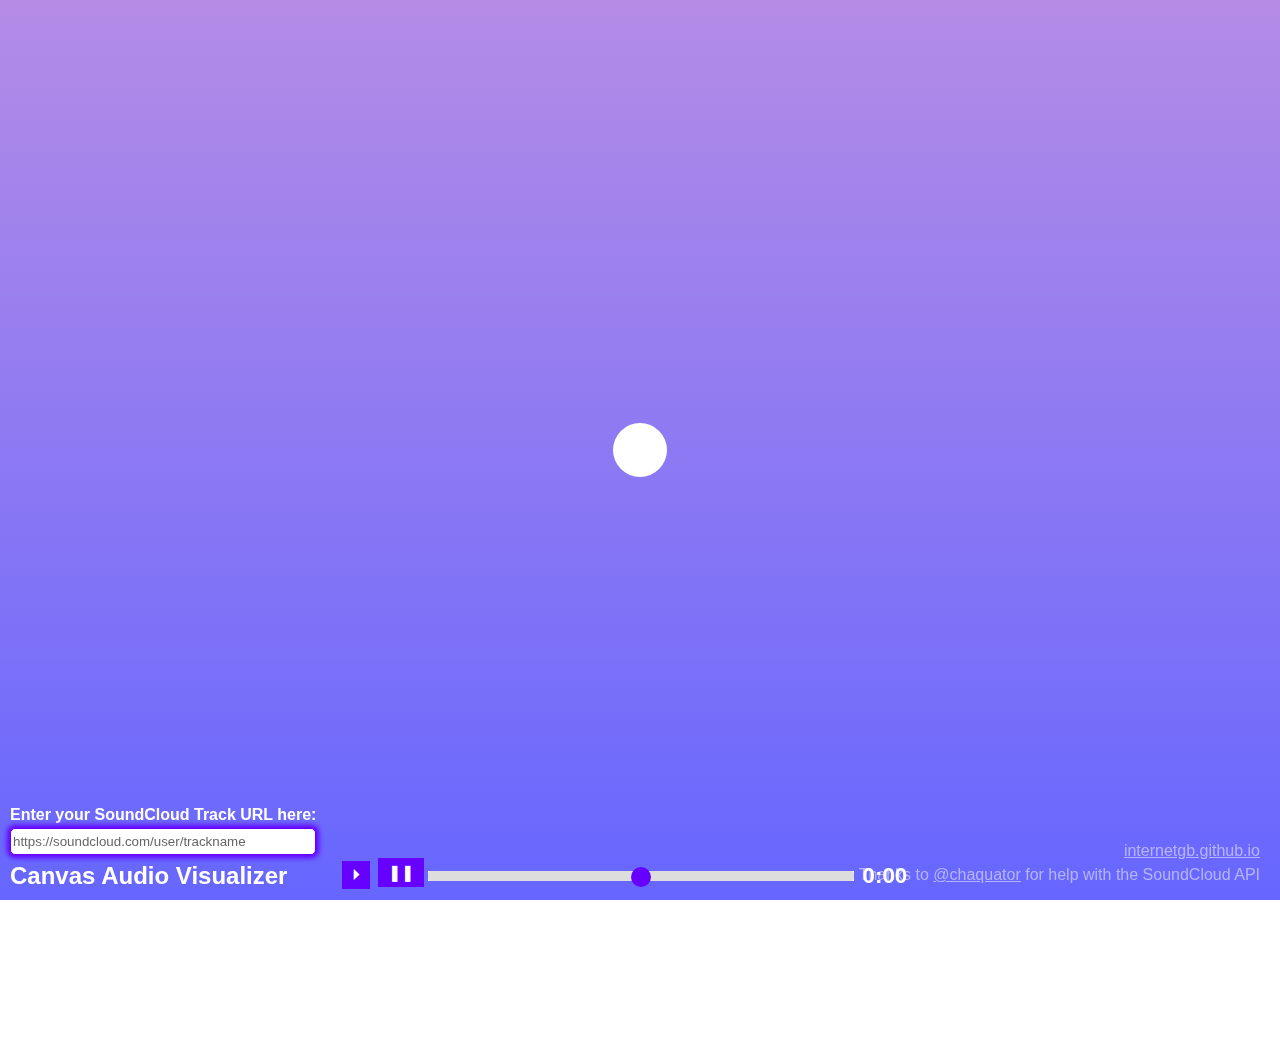
<file: audiovisualizer/index.html>
<!doctype html>
<html lang="en">
	<head>		
		<title id="pagetitle">Audio Visualizer</title>
		
		<link href="audicon.ico" rel="shortcut icon" type="image/x-icon">
		<link rel="stylesheet" type="text/css" href="style.css"/>
		<script type="text/javascript" src="script.js"></script>
		
		<div id="hideHead">
			<iframe id="soundcloud" allowtransparency="true" scrolling="no" frameborder="no" src="https://w.soundcloud.com/icon/?url=http%3A%2F%2Fsoundcloud.com&color=white_orange&size=32" style="width: 32px; height: 32px;"></iframe>
		</div>
	</head>
	
	<body onload="initPage()">
		<canvas id="visualizer_render"></canvas>
			
		<div id="image">
			<img id="artwork" width="150" height="150">
		</div>
		
		<div id="artisttitle">
			<h1 id="artistname"></h1>
		</div>
				
		<div id="songtitle">
				<h1 id="songname"></h1>
		</div>
			
		<div id="hideBody">
			<div id="title">
				<h2>Canvas Audio Visualizer</h2>
			</div>
				
			<div id="instruction">
				<h4>Enter your SoundCloud Track URL here:</h4>
			</div>
			
			<div id="URLbox">
				<input 
					id="input_URL" 
					type="textbox"
					class="textbox"
					name="URL"
					type="text" 
					value="https://soundcloud.com/user/trackname"
					style="width: 300px;"
					onclick="autoSelect()"
				/>		
			</div>
			
			<div id="controls">
				<div id="button_play">
					<button 
						type="button"
						class="button"
						onclick="handleButton()" 
						style="position: relative; right: 86px;"
					>&#x23f5;</button>
				</div>
					
				<div id="button_pause">
					<button
						type="button"
						class="button"
						onclick="togglepause()"
						style="position: relative; right: 50px;"
					>&#10074;&#10074;</button>
				</div>
				
				<div id="scrubber">
					<input onmouseover="isSeeking = 1" onmouseout="isSeeking = 0" onclick="audio.currentTime = document.getElementById('audioTime').value * (audio.duration / 100);" type="range" id="audioTime" style="width:33.3vw">
				</div>
				
				<div id="audioCurrentTime">
					<h1 id="time" style="position: relative; left: 10px;"></h1>
				</div>
			</div>
			
			<div id="homelink">
				<a class="link" href="https://internetgb.github.io/">internetgb.github.io</a>	
			</div>
			
			<div id="credit">
				<p> Thanks to
					<a class="link" href="https://twitter.com/chaquator">@chaquator</a>	
					for help with the SoundCloud API
				</p>
			</div>
		</div>
	</body>
	
</html>
</file>
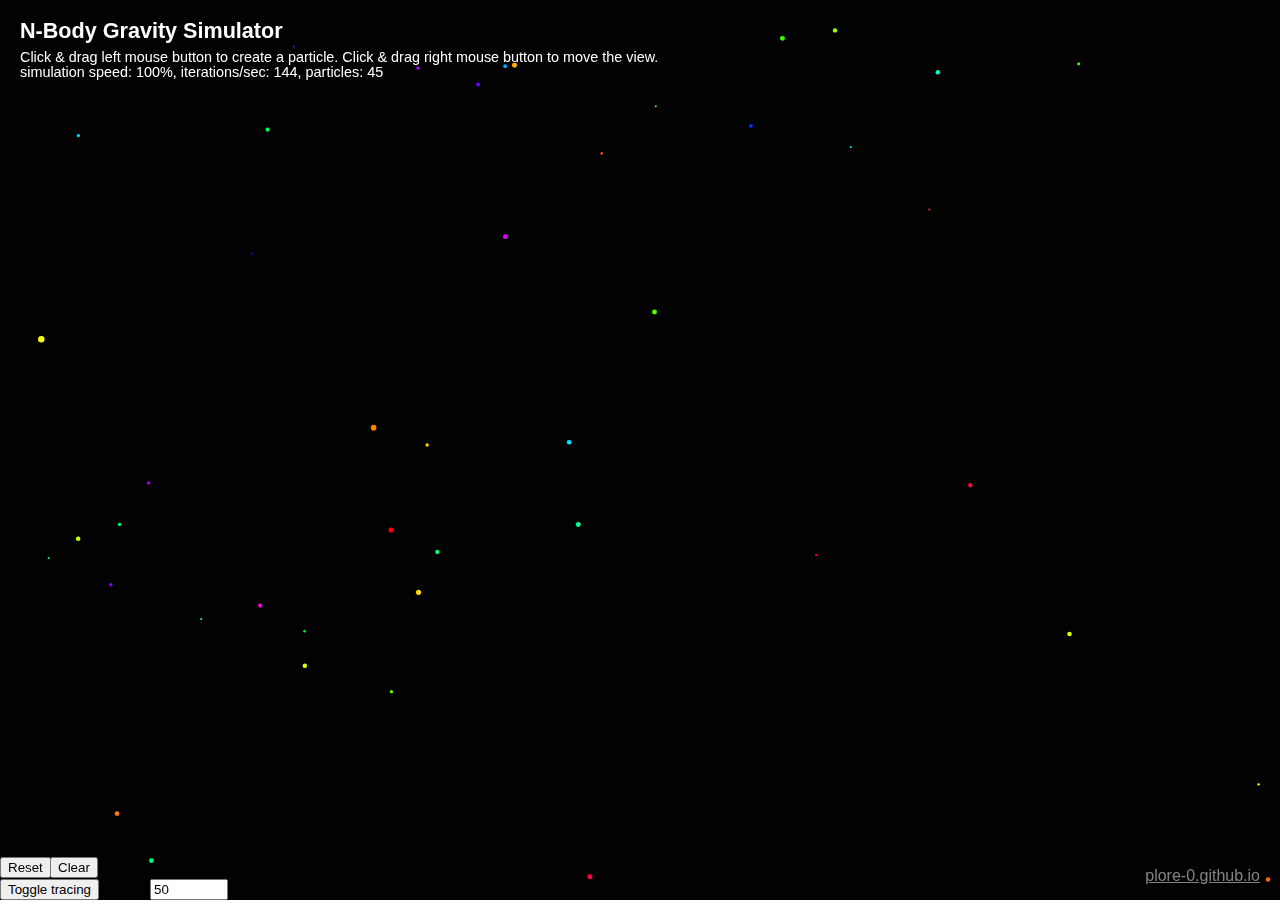
<file: gravitysim/index.html>
<!DOCTYPE html>
<html lang="en">
	<head>
		<meta charset="utf-8"/>
		
		<title>N-Body Gravity Sim.</title>
		<link href="gravsimicon.ico" rel="shortcut icon" type="image/x-icon">
		
		<script type="text/javascript" src="script.js"></script>
		<link rel="stylesheet" type="text/css" href="style.css"/>
	</head>

	<body onload="main()" oncontextmenu="return false">
		<div id="text">

			<h2 class="title">N-Body Gravity Simulator</h2>

			<p class="instructions">Click & drag left mouse button to create a particle. Click & drag right mouse button to move the view.</p>
			<p class="info" id="siminfo"></p>
		</div>
		
		<a class="homelink" href="https://plore-0.github.io/">plore-0.github.io</a>	
	
		<canvas id="frame">
			Go get a better web browser ya dingus
		</canvas>
		
		<button class="trace_button" onclick="buttonTrace()">
			Toggle tracing
		</button>
		
		<button class="reset_button" onclick="reset()">
			Reset
		</button>
		
		<button class="clear_button" onclick="clearWorld()">
			Clear
		</button>
		
		<input class="massInput" name="mass" type="number" value="50" id="input_mass"/>
		
	</body>	
</html>
</file>
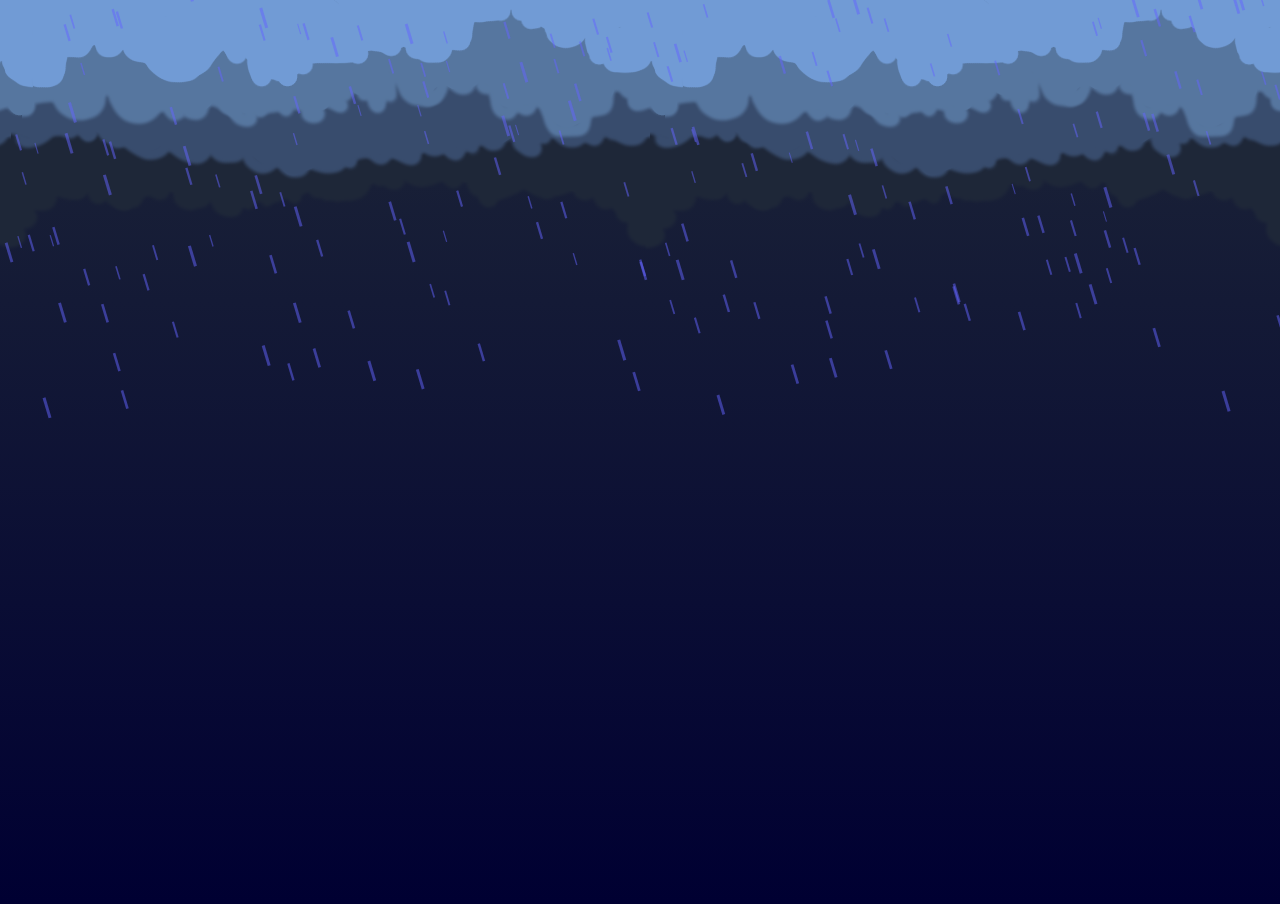
<file: rain/index.html>
<!DOCTYPE html>
<html lang="en">
	<head>
		<meta charset="utf-8"/>
		
		<title>test</title>
		
		<script type="text/javascript" src="script.js"></script>
		<link rel="stylesheet" type="text/css" href="style.css"/>
	</head>
	
	<body onload="main()">
		<canvas id="frame">
			Go get a better web browser ya dingus
		</canvas>
	</body>
	
</html>
</file>
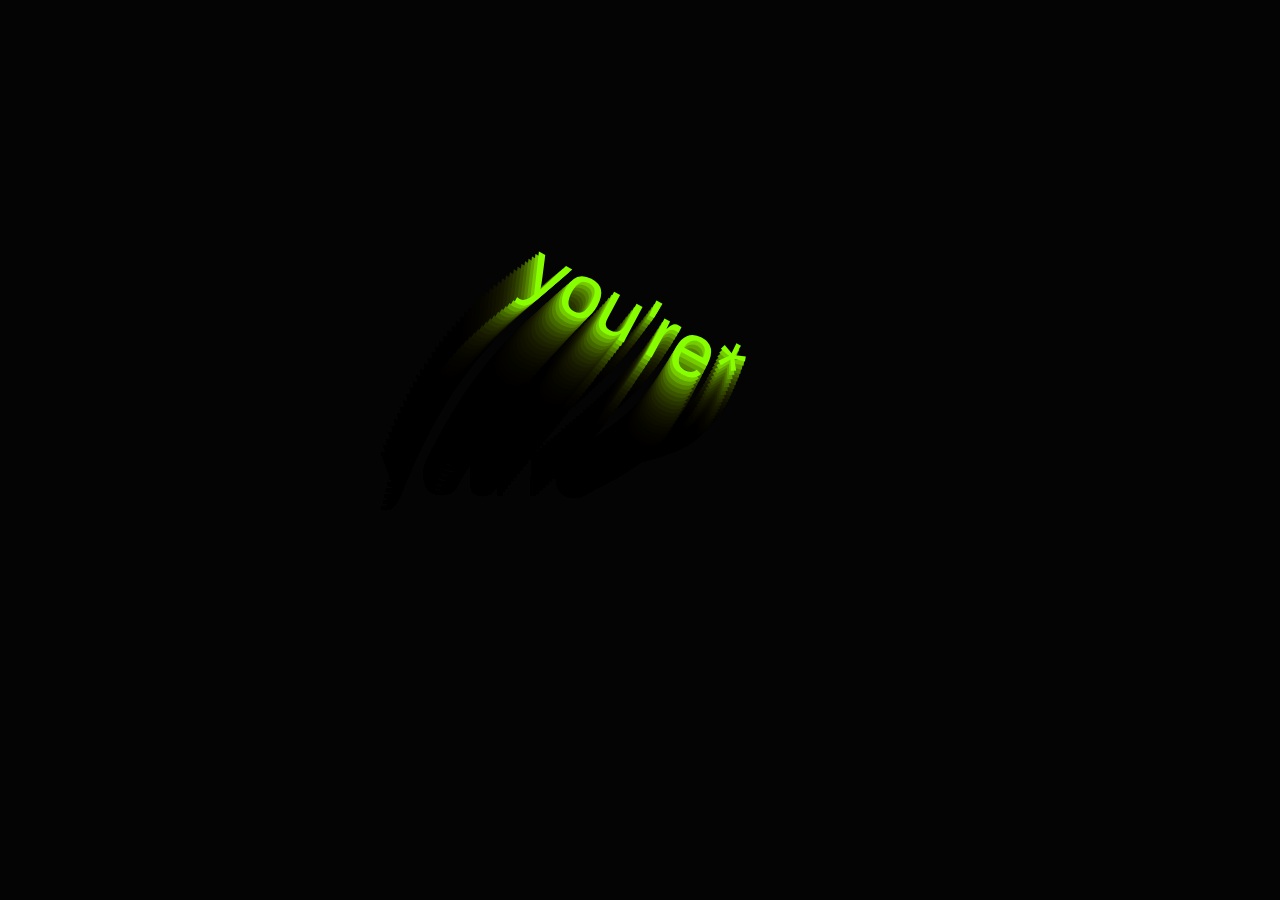
<file: youre/index.html>
<!DOCTYPE html>
<html lang="en">
	<head>
		<meta charset="utf-8"/>
		
		<title>you're*</title>
		
		<script type="text/javascript" src="script.js"></script>
		<link rel="stylesheet" type="text/css" href="style.css"/>
	</head>
	
	<body onload="main()">
		<canvas id="frame">
			Go get a better web browser ya dingus
		</canvas>
	</body>
	
</html>
</file>
<file: audiovisualizer/style.css>
body{
	margin: 0;
	padding: 0;
	display: block;
	overflow: hidden;
	
	font-family: "Lato", sans-serif;
}

.button {
    background-color: #6600ff;
    border: none;
    color: white;
    padding: 5px 10px;
    text-align: center;
    text-decoration: none;
    display: inline-block;
    font-size: 16px;
    margin: 4px 2px;
    cursor: pointer;
}

.textbox { 
    background: white; 
    border: 1px solid #6600ff; 
    border-radius: 5px; 
    box-shadow: 0 0 5px 3px #6600ff; 
    color: #666; 
    outline: none; 
    height:23px; 
    width: 275px; 
}

#title {
	color: white;	
	position: absolute;
	bottom: -10px;
	left: 10px;
}

#instruction {
	color: white;
	position: absolute;
	bottom: 55px;
	left: 10px;
}

#image {
	position: absolute;
	top: 0%;
	left: 0%;
}

#soundcloud {
	position: absolute;
	bottom: 40px;
	left: 320px;
	z-index: 2;
}

#artisttitle {
	color: white;
	position: absolute;
	top: 40px;
	left: 170px;
	font-size: 50%;
}

#songtitle {
	color: white;
	position: absolute;
	top: 0px;
	left: 170px;
	font-size: 70%;
}

#URLbox {
	z-index: 2;
	position: absolute;
	bottom: 45px; 
	left: 10px; 
	width: 300px;
}

#button_play {
	z-index: 2;
	position: relative;
	bottom: 47px;
	left: 33.3%;
}

#button_pause {
	z-index: 2;
	position: relative;
	bottom: 86px;
	left: 33.3%;
}

#homelink {
	position: absolute;
	bottom: 40px;
	right: 20px;
	
	color: rgb(255, 255, 255);
	opacity: 0.5;
}

#credit {
	position: absolute;
	bottom: 0px;
	right: 20px;
	z-index: 3;
	
	color: rgb(255, 255, 255);
	opacity: 0.5;
}

#scrubber {
	z-index: 2;
	position: relative;
	bottom: 110px;
	left: 33.3vw;
}

input[type=range]{
    -webkit-appearance: none;
}

input[type=range]::-webkit-slider-runnable-track {
    width: 300px;
    height: 10px;
    background: #ddd;
    border: none;
    border-radius: 3px;
}

input[type=range]::-webkit-slider-thumb {
    -webkit-appearance: none;
    border: none;
    height: 20px;
    width: 20px;
    border-radius: 50%;
    background: #6600ff;
    margin-top: -4px;
}

input[type=range]:focus {
    outline: none;
}

input[type=range]:focus::-webkit-slider-runnable-track {
    background: #ccc;
}

#audioCurrentTime {
	color: white;
	position: relative;
	bottom: 147px;
	left: 66.6%;
	font-size: 70%;
}

.link {
	color: rgb(255, 255, 255);
}
</file>
<file: gravitysim/style.css>
body {
	margin: 0;
	padding: 0;
	display: block;
	overflow: hidden;
	font-family: "Lucida Sans Unicode", "Lucida Grande", sans-serif;
}

.trace_button {
	z-index: 2;
	position: absolute;
	bottom: 0px;
	left: 0px;
}

.reset_button {
	z-index: 2;
	position: absolute;
	bottom: 22px;
	left: 0px;
}

.clear_button {
	z-index: 2;
	position: absolute;
	bottom: 22px;
	left: 50px;
}

.massInput {
	z-index: 2;
	position: absolute;
	bottom: 0px;
	left: 150px;
	width: 70px;
}

#text {
	color: white;
	font-size: 90%;
}

.title {
	position: absolute;
	top: 0px;
	left: 20px;
}

.instructions {
	position: absolute;
	top: 35px;
	left: 20px;
}

.info {
	position: absolute;
	top: 50px;
	left: 20px;
}

.homelink {
	position: absolute;
	bottom: 15px;
	right: 20px;
	
	color: rgb(255, 255, 255);
	opacity: 0.5;
}
</file>
<file: rain/style.css>
body {
	margin: 0;
	padding: 0;
	display: block;
	overflow: hidden;
	
	background-image: url("clouds1.png"), url("clouds2.png"), url("clouds3.png"), url("clouds4.png");
	background-repeat: repeat-x;
}

html {
    background: linear-gradient(rgb(30, 39, 56), rgb(0, 0, 50)); /* Standard syntax */
}
</file>
<file: youre/style.css>
body {
	margin: 0;
	padding: 0;
	display: block;
	overflow: hidden;
}
</file>
